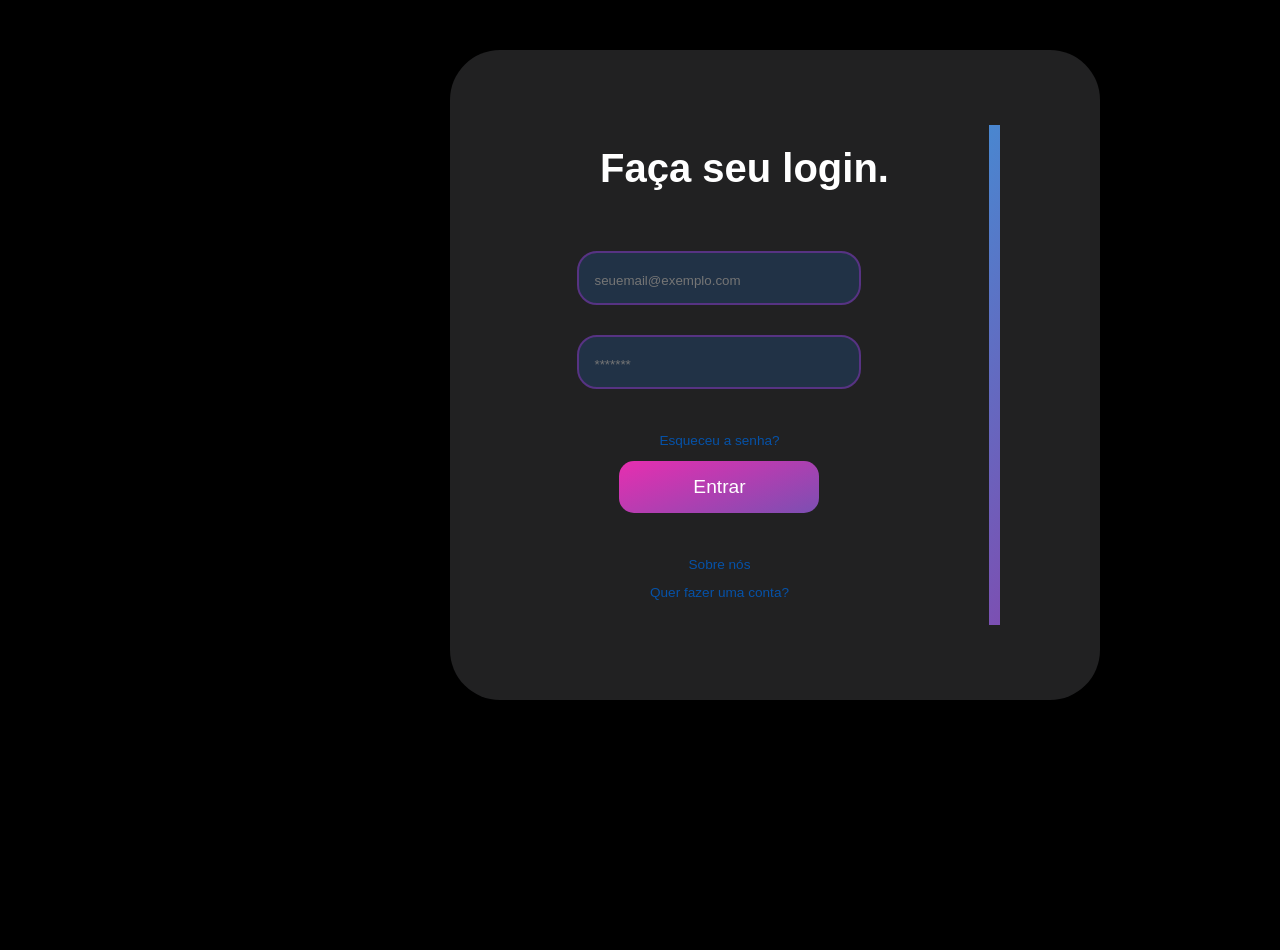
<file: index.html>
<!DOCTYPE html>
<html lang="pt-br">

<head>
	<meta charset="UTF-8">
	<meta name="viewport" lang="pt-br" content="width=device-width, initial-scale=1.0">
	<title>Login</title>
	<link rel="stylesheet" href="styles/index.css">

</head>

<body>
	<main>
		<section id="formularioHTML">
			
			<form>
                <h3>Faça seu login.</h3>
			<div>
				<input type="email" id="email" placeholder="seuemail@exemplo.com" />

			</div>
            <div>
                <input type="password" id="senha" placeholder="*******"/>
            </div>
			<div>
                <p><a id="esquecisenha" href="/.">Esqueceu a senha?</a></p>
                <button>Entrar</button>                
            </div>
            <div>
            <p><a href="/sobre.html">Sobre nós</a></p>
            <p><a href="/exercicio.html">Quer fazer uma conta?</a></p>       
            </div>           
			</form>
            <div class="sideimg"></div>
        </section>
        
        


	</main>

</body>
</html>
</file>
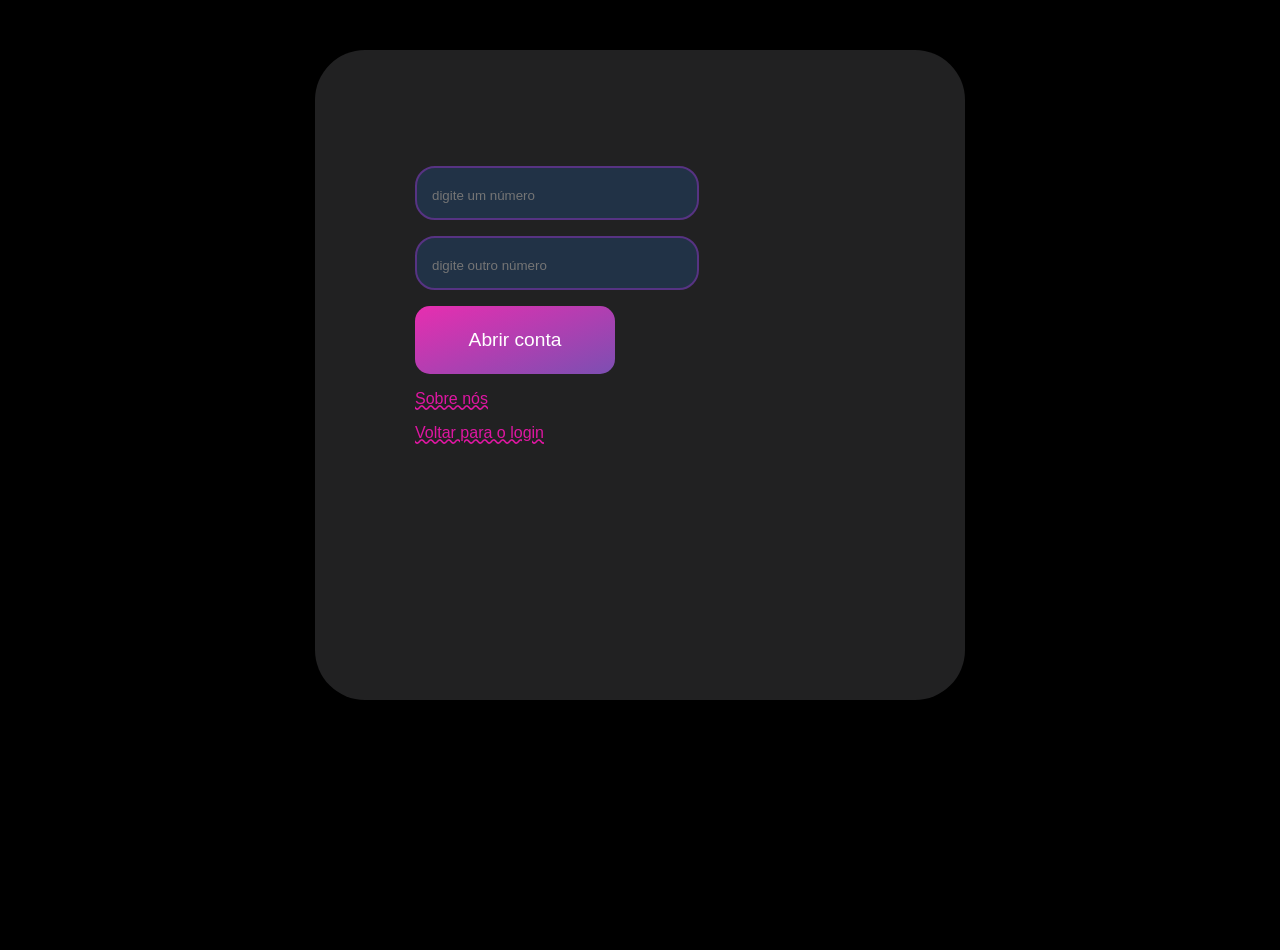
<file: exercicio.html>
<!DOCTYPE html>
<html lang="pt-br">
<head>
    <meta charset="UTF-8">
    <meta name="viewport" content="width=device-width, initial-scale=1.0">
    <link rel="stylesheet" href="styles/exercicio.css">
    <title>Exercicio</title>
</head>
<body>
    <main>
    <section>
    <p><input type="number" name="" id="num1" placeholder="digite um número"></p>
    <p><input type="number" name="" id="num2" placeholder="digite outro número"></p>
    <button type="button" id="exercicio1">Abrir conta</button>
    
    <p><a href="/sobre.html">Sobre nós</a></p>
    <p><a href="/index.html">Voltar para o login</a></p>

    </section>
    <script src="/scripts/exercicio.js"></script>
    </main>
    
</body>
</html>
</file>
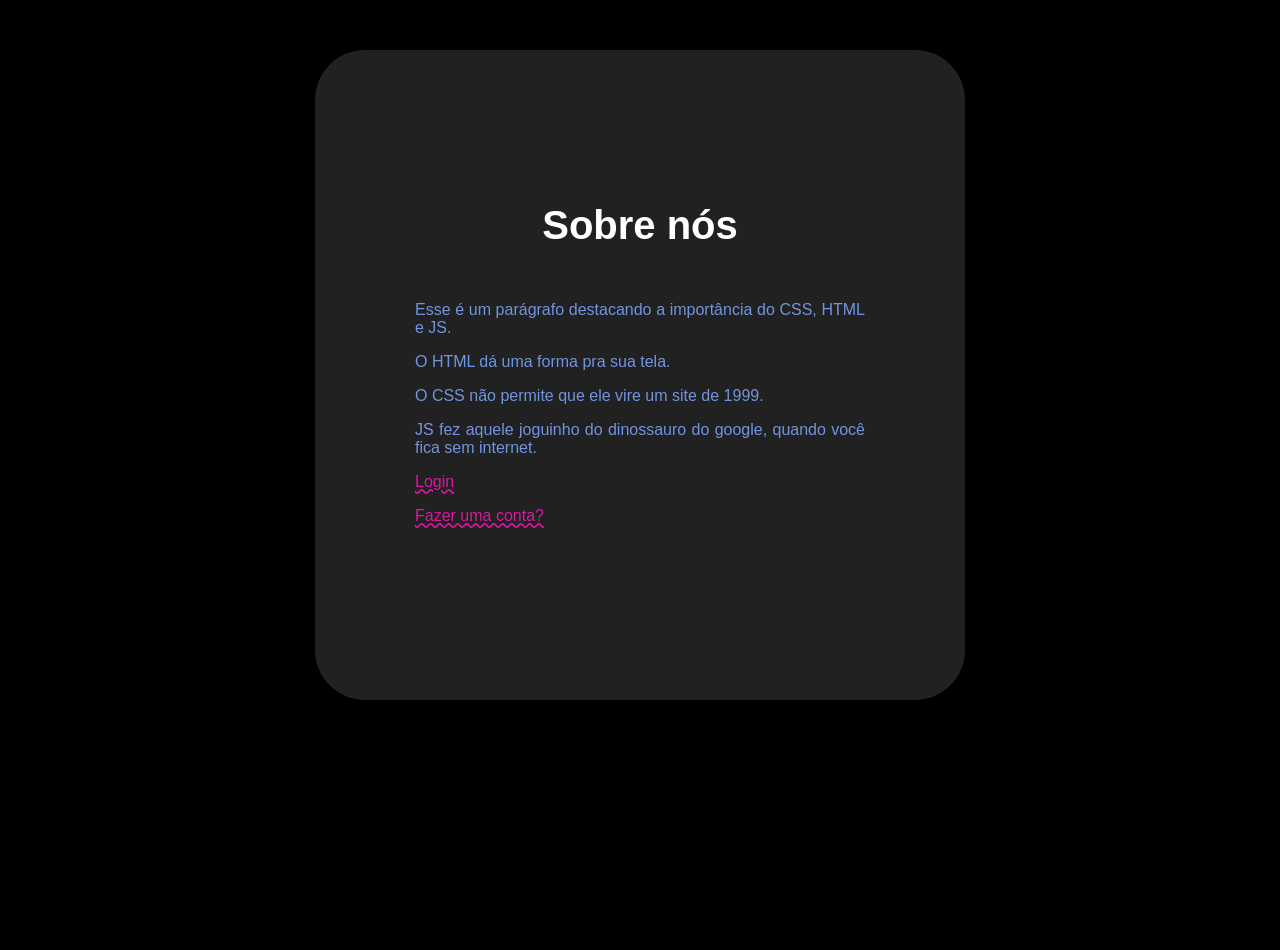
<file: sobre.html>
<!DOCTYPE html>
<html lang="pt-br">
<head>
    <meta charset="UTF-8">
    <meta name="viewport" content="width=device-width, initial-scale=1.0">
    <link rel="stylesheet" href="styles/sobre.css">
    <title>Sobre</title>
</head>
<body>
    <main>
        <section>
            <h4> Sobre nós</h4>
            <p>Esse é um parágrafo destacando a importância do CSS, HTML e JS.</p>
            <p>O HTML dá uma forma pra sua tela.</p>
            <p>O CSS não permite que ele vire um site de 1999.</p>
            <p>JS fez aquele joguinho do dinossauro do google, quando você fica sem internet.</p>
            <p><a href="/index.html">Login</a></p>
            <p><a href="/exercicio.html">Fazer uma conta?</a></p>
        </section>

    </main>
</body>
</html>
</file>
<file: styles/index.css>
body{
    background-color: black;
    margin:0;
    height:100vh;
    font-family: Arial, Helvetica, sans-serif;
}
section{
    display:flex;
    flex-wrap:wrap;
    text-align:center;
    align-items: center;
    justify-content: center;
    align-content: center;
    width: 50vh;
    height: 50vh;
    margin:50px 50vh auto;
    padding: 100px 100px 100px 100px;
    background-color:rgb(33, 33, 34);
    border-radius: 50px;
    gap:100px;
    
}
#email, #senha{
    padding:20px 15px 15px 15px;
    width: 250px;
    border-radius:20px;
    border:2px solid#573383;
    text-align:justify;
    background-color:#213246;
}

div{
    padding-bottom: 30px;
    

}

div.sideimg{
    flex:1;
    height:500px;
    width:500px;
    background-image: linear-gradient(120deg, #4987D0,#7C4FB2);
    box-sizing: border-box;
    background-repeat: no-repeat;
    background-size:contain;
    overflow:hidden;
}

button{
    width:200px;
    height:15%;
    padding: 15px;
    background-image:linear-gradient(160deg, #e72eb0,#7C4FB2);
    font-size:120%;
    color:white;
    border:none;
    display:inline-block;
    border-radius:15px;
    transition: border-radius 0.4s ease;
}
button:hover{
    border-radius: 0px;
}

form{
    flex:wrap;
    margin: 15px auto;
    
    
}
h3{
    text-align:left;
    font-size:2.5em;
    padding-bottom:20px;
    margin-left:50px;
    color:white;
    
}
p{
    font-size:85%;
    color:#808080;

}
a{
    color:#0652a8;
    text-decoration: none;
    transition: color 0.5s ease-in-out;
}
a:hover{
    color:#5197e7;
}
</file>
<file: styles/exercicio.css>
body{
    background-color: black;
    margin:0;
    height:100vh;
    font-family: Arial, Helvetica, sans-serif;
}

section{
    width: 50vh;
    height: 50vh;
    margin:50px auto;
    padding: 100px 100px 100px 100px;
    background-color:rgb(33, 33, 34);
    border-radius: 50px;
    
}
h4{
    text-align: center;
    color:white;
    font-size:2.5em;
}

p{
    text-align: justify;
    color:rgb(113, 148, 223);
}
a{
    color:#df16a2;
    text-decoration:wavy;
    text-decoration-line: underline;
    transition: color 0.5s ease-in-out;
}
a:hover{
    color:#ffffff;
}

#num1,#num2{
    padding:20px 15px 15px 15px;
    width: 250px;
    border-radius:20px;
    border:2px solid#573383;
    text-align:justify;
    background-color:#213246;
    color:#ffffff;

}
button{
    width:200px;
    height:15%;
    padding: 5px;
    background-image:linear-gradient(160deg, #e72eb0,#7C4FB2);
    font-size:120%;
    color:white;
    border:none;
    display:inline-block;
    border-radius:15px;
    transition: border-radius 0.4s ease;
    text-align: center;
}
button:hover{
    border-radius: 0px;
}
h2{
    color:red;
}
</file>
<file: styles/sobre.css>
body{
    background-color: black;
    margin:0;
    height:100vh;
    font-family: Arial, Helvetica, sans-serif;
}

section{
    width: 50vh;
    height: 50vh;
    margin:50px auto;
    padding: 100px 100px 100px 100px;
    background-color:rgb(33, 33, 34);
    border-radius: 50px;
    
}
h4{
    text-align: center;
    color:white;
    font-size:2.5em;
}

p{
    text-align: justify;
    color:rgb(113, 148, 223);
}
a{
    color:#df16a2;
    text-decoration:wavy;
    text-decoration-line: underline;
    transition: color 0.5s ease-in-out;
}
a:hover{
    color:#ffffff;
}
</file>
